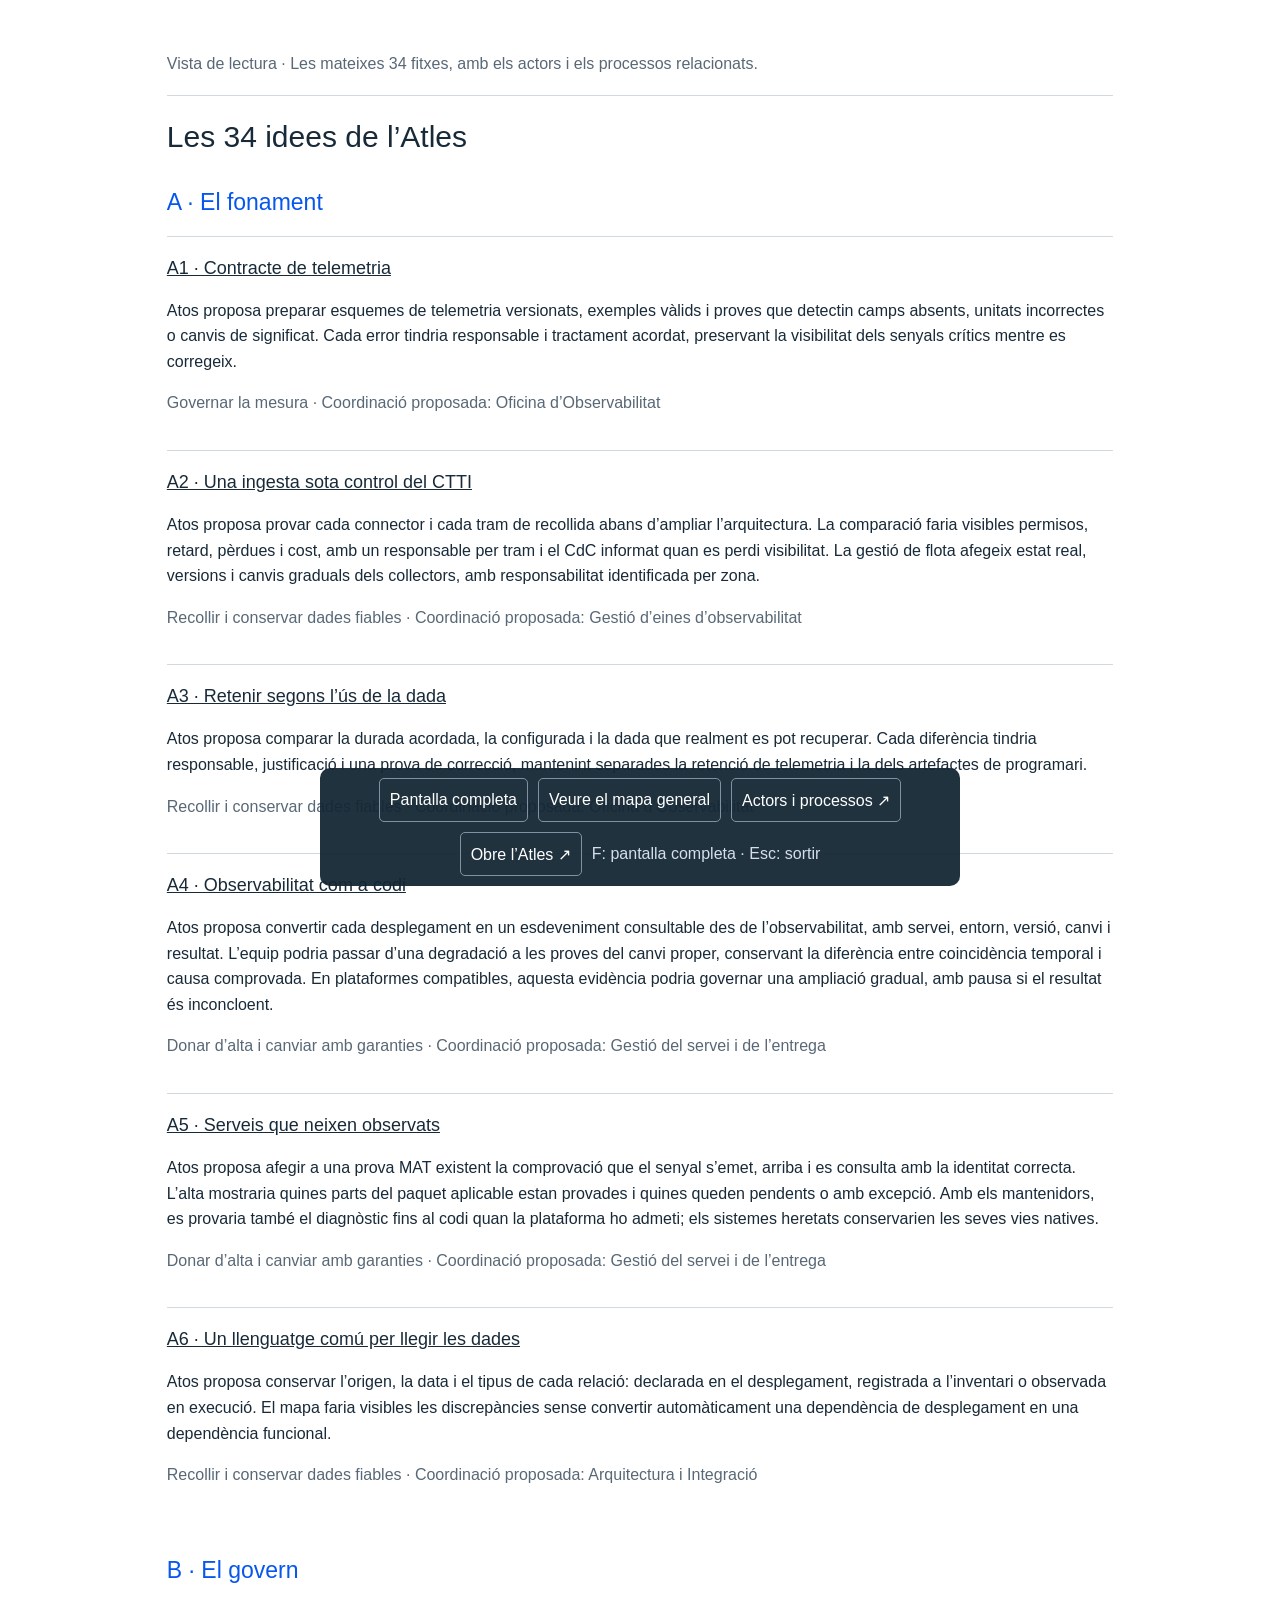
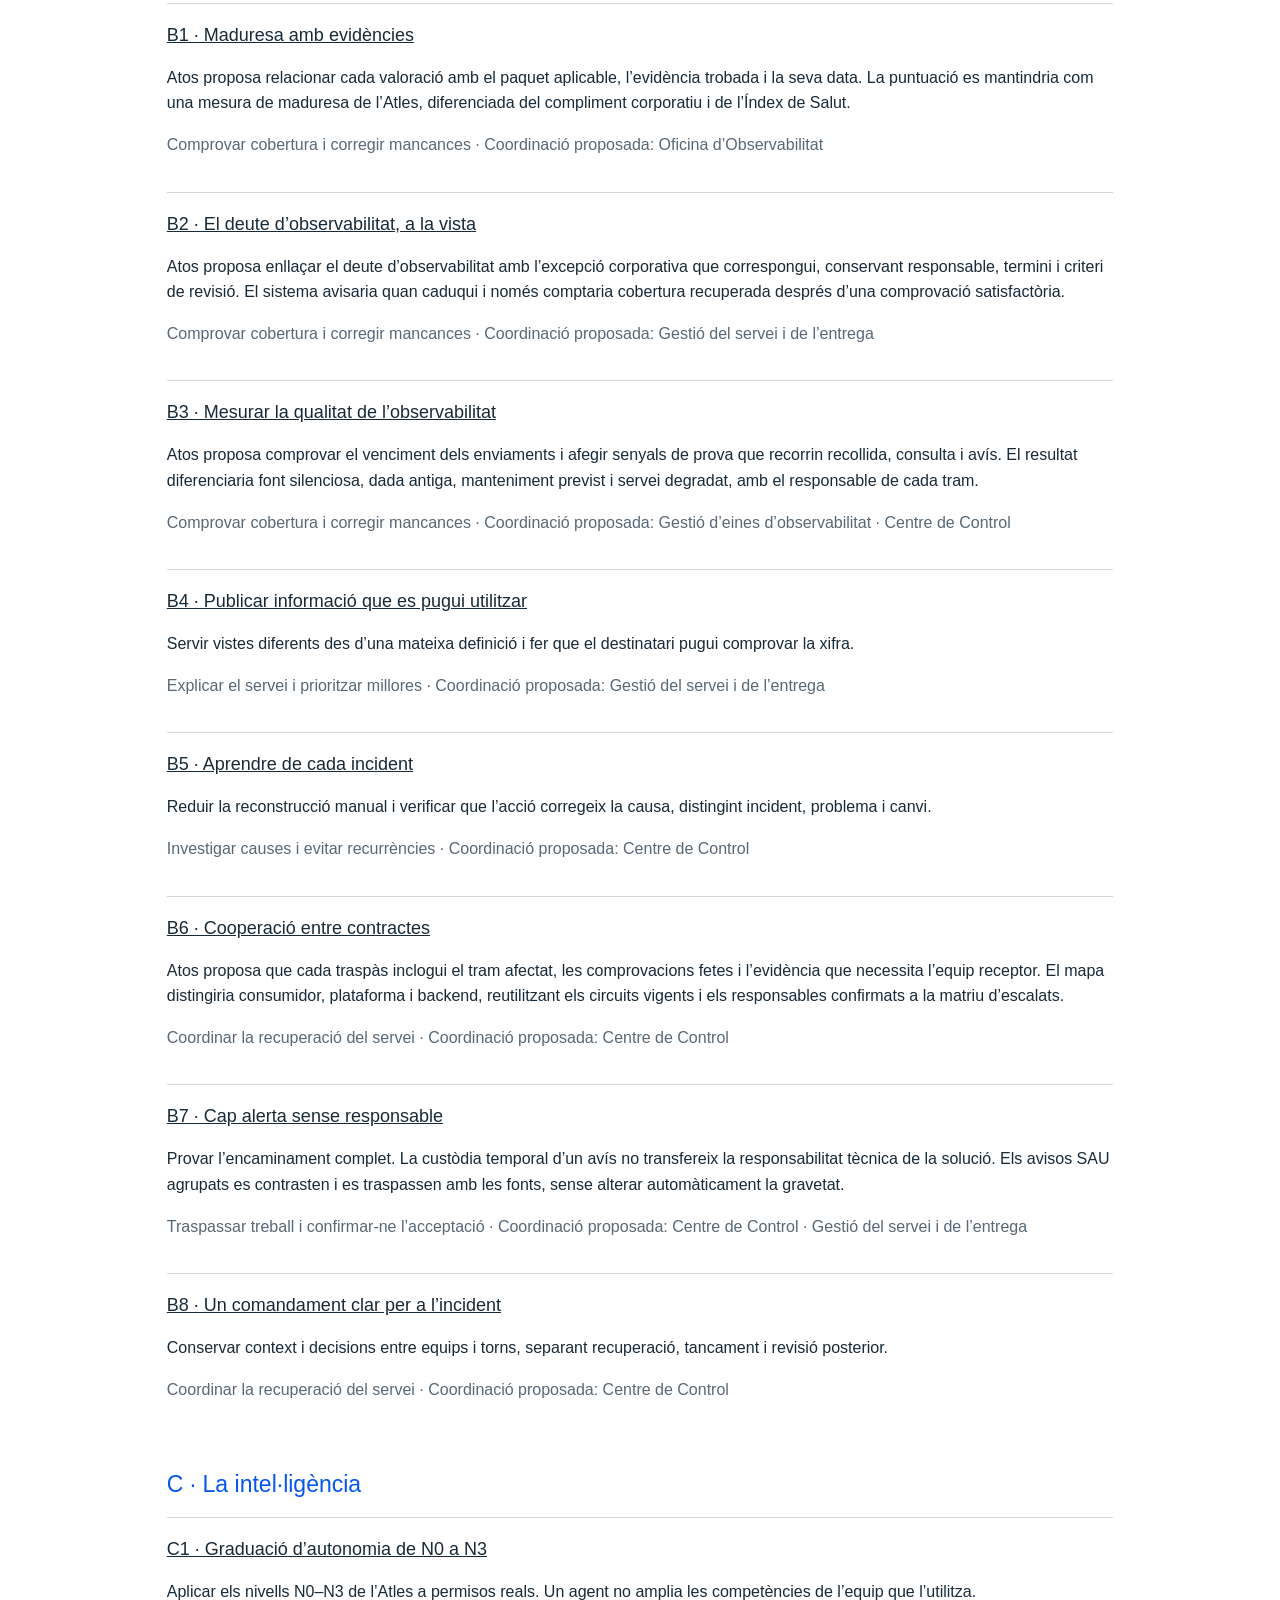
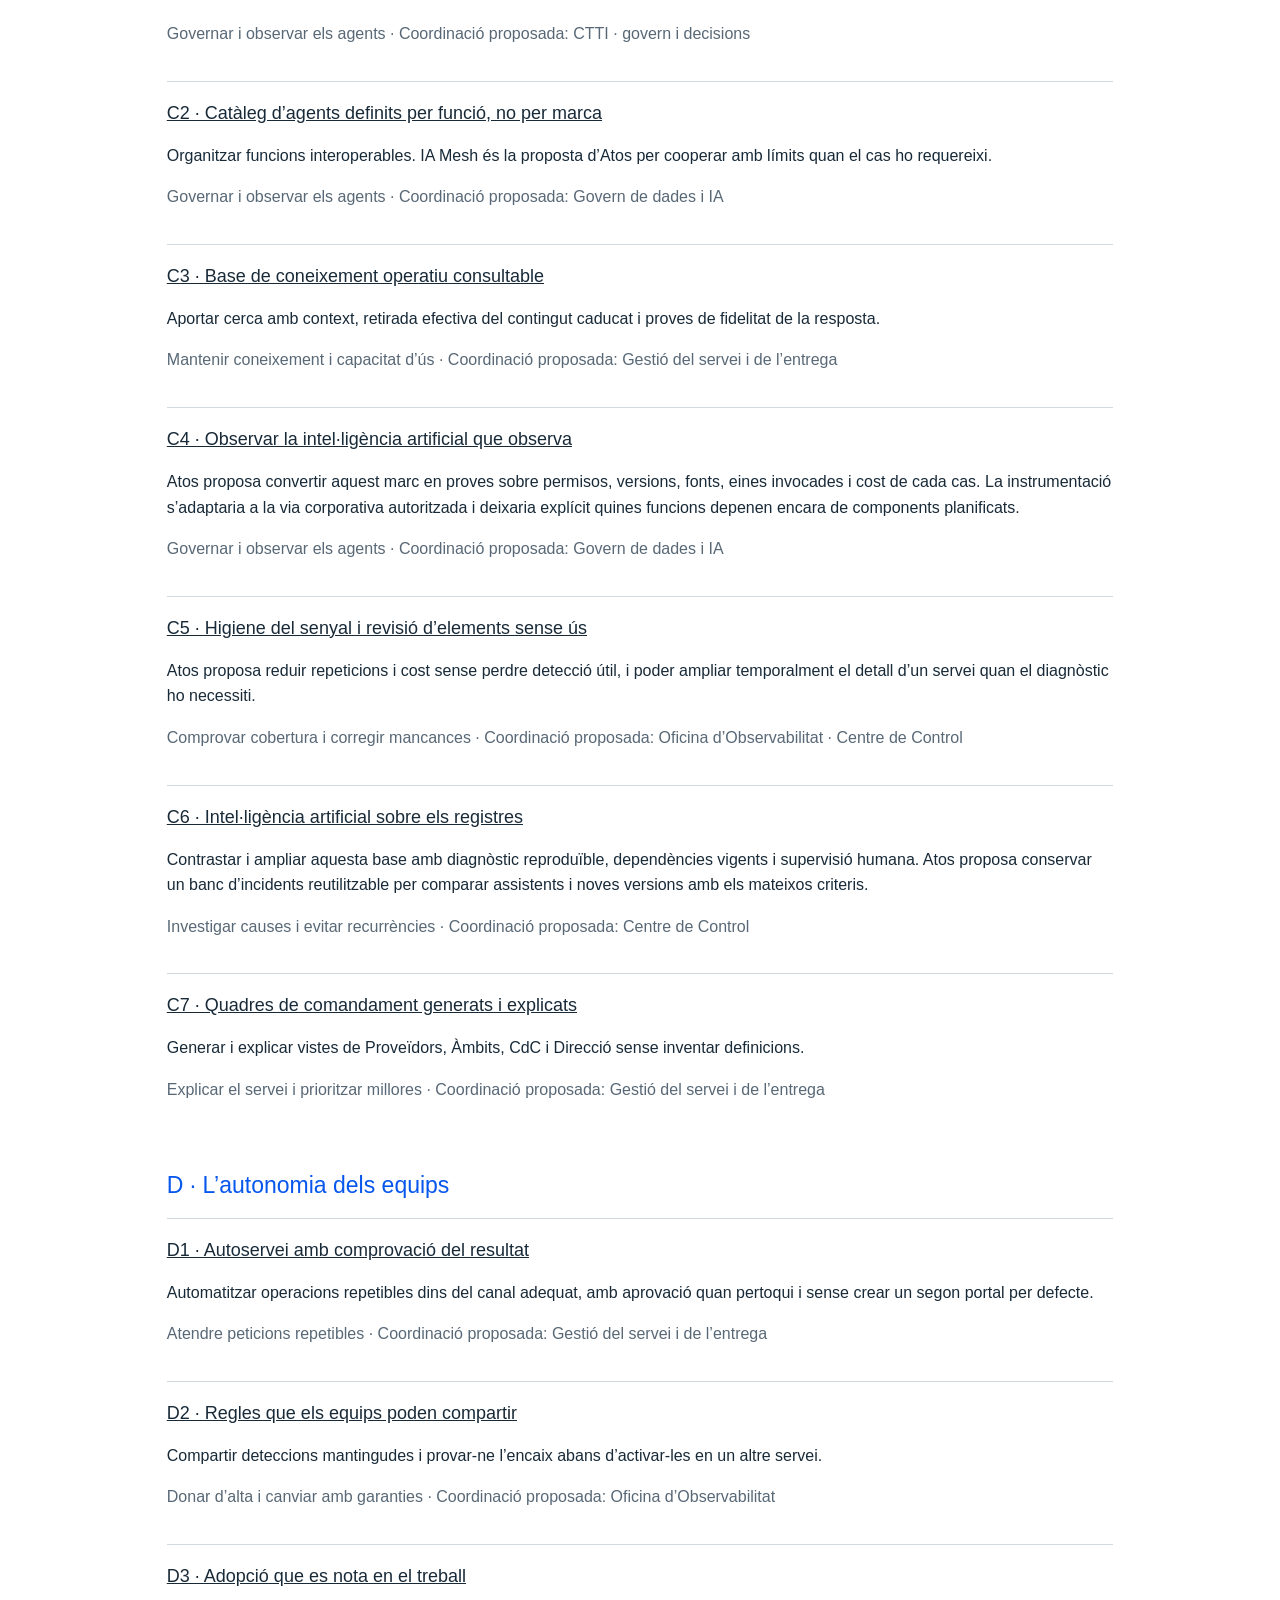
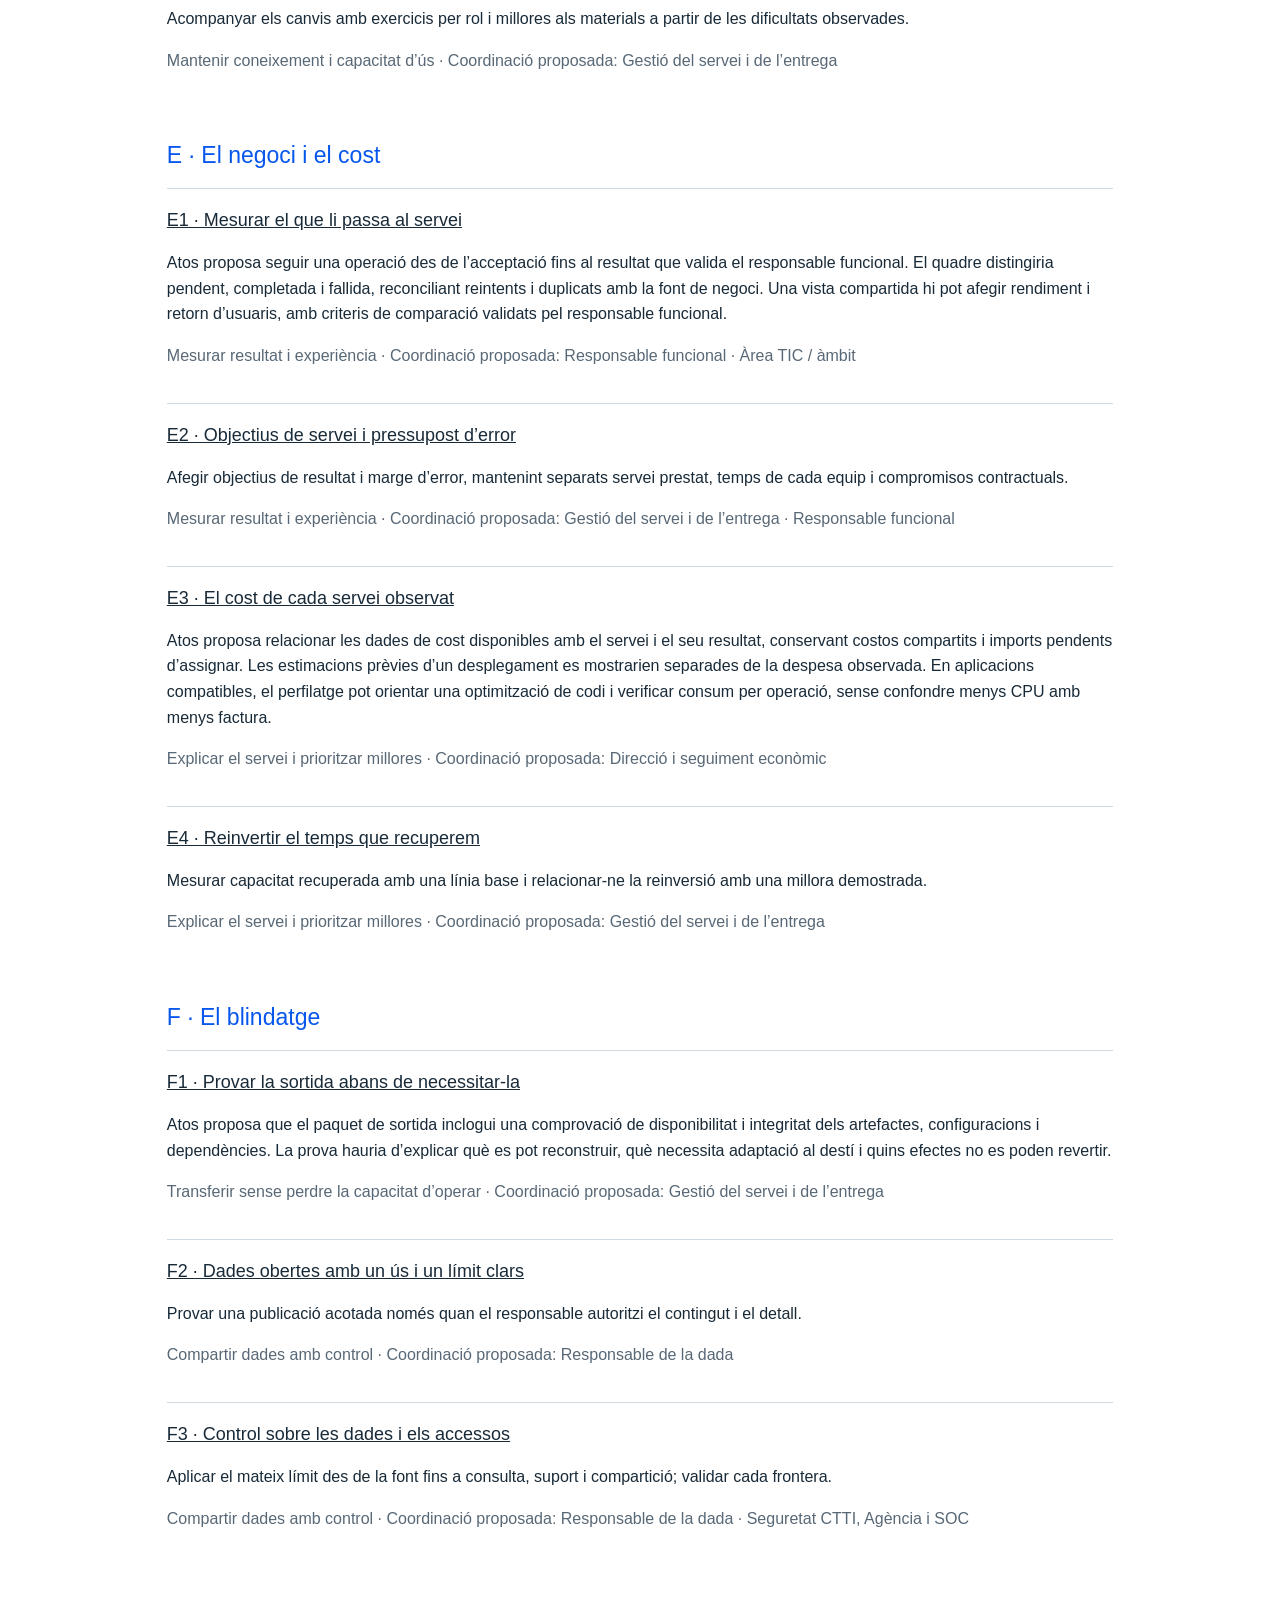
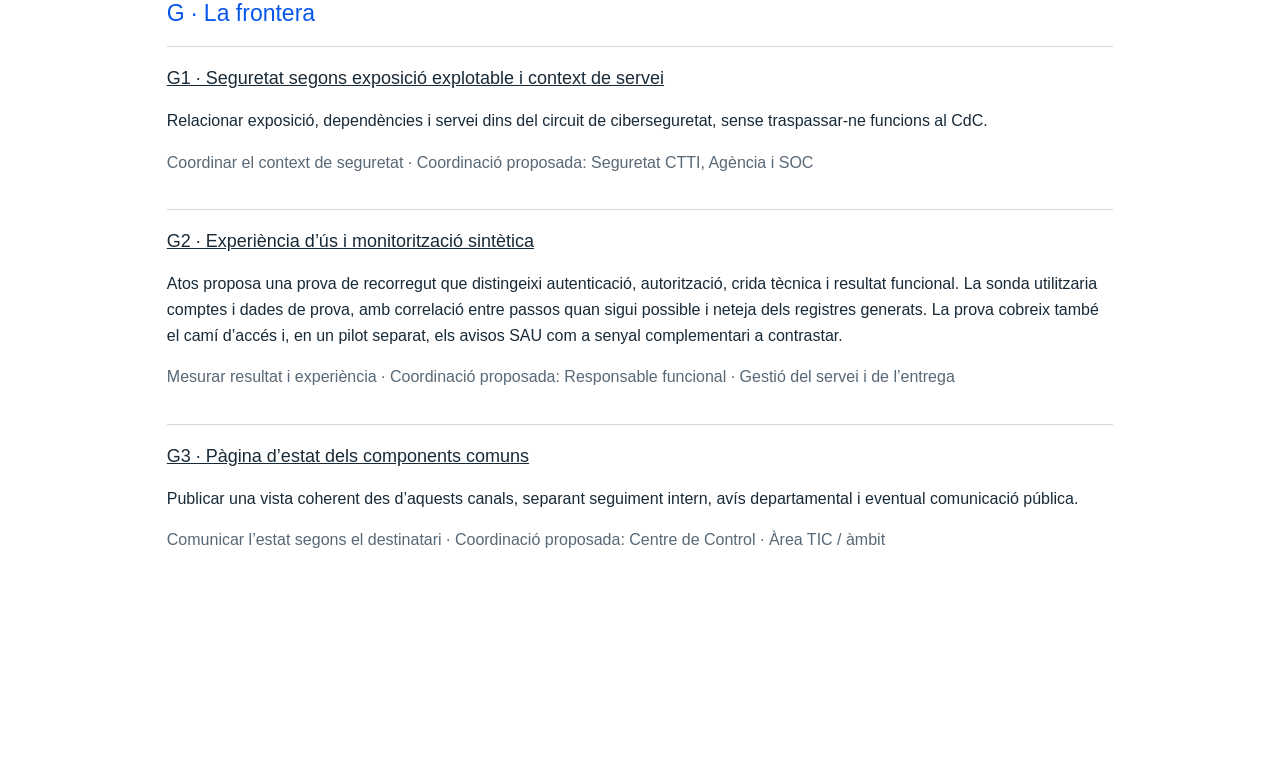
<file: mapa-o11y-atos.html>
<!doctype html><html lang="ca"><head><meta charset="utf-8"><meta name="viewport" content="width=device-width,initial-scale=1"><title>Mapa de l’Atles O11y · Atos per al CTTI</title><link rel="icon" href="favicon.svg?v=20260917-market1" type="image/svg+xml"><link rel="icon" href="favicon.ico?v=20260917-market1" sizes="any"><style>
*{box-sizing:border-box}html,body{margin:0;width:100%;height:100%;overflow:hidden;background:#0d1726;font-family:'Segoe UI',Arial,sans-serif}main{height:100vh;display:flex;align-items:center;justify-content:center}svg{display:block;width:min(100vw,calc(100vh * 16 / 9));height:auto;max-height:100vh}svg a{cursor:pointer}svg a:hover text{fill:#0757ed}nav{position:fixed;bottom:14px;left:50%;transform:translateX(-50%);display:flex;gap:10px;align-items:center;background:#142634f0;color:white;padding:10px 14px;border-radius:10px;opacity:0;transition:opacity .15s}nav:hover,nav:focus-within,body.show-controls nav{opacity:1}button,nav a{font:16px 'Segoe UI',sans-serif;background:transparent;color:white;border:1px solid #8390a3;border-radius:5px;padding:7px 10px;text-decoration:none;cursor:pointer}.help{font-size:16px;color:#d6deec}@media print{nav{display:none}body{background:white}main{height:auto}}

:focus-visible{outline:3px solid #85baff;outline-offset:4px}
button,nav a{min-height:44px;display:inline-flex;align-items:center}
.mobile-map-note{display:none}
#map-list{background:white;color:#182a38;max-width:1100px;margin:0 auto;padding:35px 6vw 130px}
#map-list h1{font-size:30px;font-weight:500}#map-list h2{font-size:23px;font-weight:500;color:#0757ed;margin-top:35px}
#map-list article{border-top:1px solid #cfd9df;padding:18px 0}#map-list a{color:#182a38;font-size:18px;line-height:1.5}
#map-list p{font-size:16px;line-height:1.6}#map-list .map-role{font-size:16px;color:#586876}
body.list-open{overflow:auto;height:auto;background:white}body.list-open main{display:none}body.list-open .mobile-map-note{display:none}
@media(pointer:coarse){nav{opacity:1}}
@media(max-width:760px){nav{width:calc(100vw - 24px);flex-wrap:wrap;justify-content:center;opacity:1;bottom:12px}.help{display:none}nav a,nav button{font-size:16px;padding:8px}.mobile-map-note{display:block;position:fixed;top:18px;left:6vw;right:6vw;color:white;font-size:16px;line-height:1.5;margin:0}.mobile-map-note a{color:white}}
@media(prefers-reduced-motion:reduce){nav{transition:none}}
@media print{.mobile-map-note,#map-list{display:none!important}}

nav{max-width:calc(100vw - 24px);flex-wrap:wrap;justify-content:center}
#map-list{padding-bottom:180px}
.reading-note{color:#586876;border-bottom:1px solid #cfd9df;padding-bottom:18px}
@media(max-width:760px){body.list-open nav{gap:7px}body.list-open nav a,body.list-open nav button{padding:7px 9px}}
</style></head><body><main><svg xmlns="http://www.w3.org/2000/svg" xmlns:xlink="http://www.w3.org/1999/xlink" viewBox="0 0 1920 1080" role="group" aria-labelledby="map-title map-description"><title id="map-title">Atles O11y. Mapa de les 34 idees</title><desc id="map-description">Set conjunts de solucions proposades per Atos per ampliar l’observabilitat del CTTI. Cada idea té un codi, un títol i els conceptes tècnics que la concreten.</desc>
<rect x="0" y="0" width="1920" height="1080" rx="0" fill="#ffffff"/>
<image href="[data-uri]" x="64" y="24" width="77" height="25"/>
<text x="162" y="42" font-family="Segoe UI,Arial,sans-serif" font-style="normal" font-size="22" font-weight="600" fill="#0757ed" text-anchor="start">PER AL CTTI</text>
<text x="61" y="112" font-family="Segoe UI,Arial,sans-serif" font-style="normal" font-size="57" font-weight="400" fill="#182a38" text-anchor="start">Atles</text>
<text x="212" y="112" font-family="Georgia,serif" font-style="italic" font-size="59" font-weight="400" fill="#0757ed" text-anchor="start">d’observabilitat</text>
<text x="1856" y="90" font-family="Segoe UI,Arial,sans-serif" font-style="normal" font-size="25" font-weight="400" fill="#182a38" text-anchor="end">34 idees / 7 conjunts</text>
<text x="1856" y="122" font-family="Segoe UI,Arial,sans-serif" font-style="normal" font-size="22" font-weight="400" fill="#586876" text-anchor="end">Mapa de l’Atles v4 · Octubre 2026</text>
<g id="group-A" class="map-group" data-group="A">
<rect x="64.0" y="169" width="560.0" height="508" fill="transparent" pointer-events="none"/>
<line x1="64.0" y1="169" x2="624.0" y2="169" stroke="#cfd9df" stroke-width="1"/>
<text x="64.0" y="221" font-family="Segoe UI,Arial,sans-serif" font-style="normal" font-size="43" font-weight="300" fill="#0757ed" text-anchor="start">A</text>
<text x="118.0" y="208" font-family="Segoe UI,Arial,sans-serif" font-style="normal" font-size="29" font-weight="400" fill="#182a38" text-anchor="start">El fonament</text>
<text x="118.0" y="235" font-family="Segoe UI,Arial,sans-serif" font-style="normal" font-size="22" font-weight="400" fill="#586876" text-anchor="start">Des de la font fins a la consulta.</text>
<a href="https://mavillier.github.io/o11y-atos-ctti/#card/A1" target="atles-detail" aria-label="A1: Contracte de telemetria">
<text x="64.0" y="277.0" font-family="Segoe UI,Arial,sans-serif" font-style="normal" font-size="22" font-weight="400" fill="#0757ed" text-anchor="start">A1</text>
<text x="113.0" y="277.0" font-family="Segoe UI,Arial,sans-serif" font-style="normal" font-size="22" font-weight="600" fill="#182a38" text-anchor="start">Contracte de telemetria</text>
<text x="113.0" y="303.0" font-family="Segoe UI,Arial,sans-serif" font-style="normal" font-size="22" font-weight="400" fill="#586876" text-anchor="start">Esquemes · convencions · validació</text>
</a>
<a href="https://mavillier.github.io/o11y-atos-ctti/#card/A2" target="atles-detail" aria-label="A2: Ingesta sota control del CTTI">
<text x="64.0" y="345.5" font-family="Segoe UI,Arial,sans-serif" font-style="normal" font-size="22" font-weight="400" fill="#0757ed" text-anchor="start">A2</text>
<text x="113.0" y="345.5" font-family="Segoe UI,Arial,sans-serif" font-style="normal" font-size="22" font-weight="600" fill="#182a38" text-anchor="start">Ingesta sota control del CTTI</text>
<text x="113.0" y="371.5" font-family="Segoe UI,Arial,sans-serif" font-style="normal" font-size="22" font-weight="400" fill="#586876" text-anchor="start">OpenTelemetry Collector · cues · límits</text>
</a>
<a href="https://mavillier.github.io/o11y-atos-ctti/#card/A3" target="atles-detail" aria-label="A3: Retenció segons l’ús">
<text x="64.0" y="414.0" font-family="Segoe UI,Arial,sans-serif" font-style="normal" font-size="22" font-weight="400" fill="#0757ed" text-anchor="start">A3</text>
<text x="113.0" y="414.0" font-family="Segoe UI,Arial,sans-serif" font-style="normal" font-size="22" font-weight="600" fill="#182a38" text-anchor="start">Retenció segons l’ús</text>
<text x="113.0" y="440.0" font-family="Segoe UI,Arial,sans-serif" font-style="normal" font-size="22" font-weight="400" fill="#586876" text-anchor="start">Cicle de vida · agregació · arxiu</text>
</a>
<a href="https://mavillier.github.io/o11y-atos-ctti/#card/A4" target="atles-detail" aria-label="A4: Observabilitat com a codi">
<text x="64.0" y="482.5" font-family="Segoe UI,Arial,sans-serif" font-style="normal" font-size="22" font-weight="400" fill="#0757ed" text-anchor="start">A4</text>
<text x="113.0" y="482.5" font-family="Segoe UI,Arial,sans-serif" font-style="normal" font-size="22" font-weight="600" fill="#182a38" text-anchor="start">Observabilitat com a codi</text>
<text x="113.0" y="508.5" font-family="Segoe UI,Arial,sans-serif" font-style="normal" font-size="22" font-weight="400" fill="#586876" text-anchor="start">Versions · proves · canvi · recuperació</text>
</a>
<a href="https://mavillier.github.io/o11y-atos-ctti/#card/A5" target="atles-detail" aria-label="A5: Serveis que neixen observats">
<text x="64.0" y="551.0" font-family="Segoe UI,Arial,sans-serif" font-style="normal" font-size="22" font-weight="400" fill="#0757ed" text-anchor="start">A5</text>
<text x="113.0" y="551.0" font-family="Segoe UI,Arial,sans-serif" font-style="normal" font-size="22" font-weight="600" fill="#182a38" text-anchor="start">Serveis que neixen observats</text>
<text x="113.0" y="577.0" font-family="Segoe UI,Arial,sans-serif" font-style="normal" font-size="22" font-weight="400" fill="#586876" text-anchor="start">Plantilles · OpenTelemetry · proves d’alta</text>
</a>
<a href="https://mavillier.github.io/o11y-atos-ctti/#card/A6" target="atles-detail" aria-label="A6: Un llenguatge comú">
<text x="64.0" y="619.5" font-family="Segoe UI,Arial,sans-serif" font-style="normal" font-size="22" font-weight="400" fill="#0757ed" text-anchor="start">A6</text>
<text x="113.0" y="619.5" font-family="Segoe UI,Arial,sans-serif" font-style="normal" font-size="22" font-weight="600" fill="#182a38" text-anchor="start">Un llenguatge comú</text>
<text x="113.0" y="645.5" font-family="Segoe UI,Arial,sans-serif" font-style="normal" font-size="22" font-weight="400" fill="#586876" text-anchor="start">Catàleg semàntic · consulta federada</text>
</a>
</g>
<g id="group-B" class="map-group" data-group="B">
<rect x="680.0" y="169" width="560.0" height="508" fill="transparent" pointer-events="none"/>
<line x1="680.0" y1="169" x2="1240.0" y2="169" stroke="#cfd9df" stroke-width="1"/>
<text x="680.0" y="221" font-family="Segoe UI,Arial,sans-serif" font-style="normal" font-size="43" font-weight="300" fill="#2446a5" text-anchor="start">B</text>
<text x="734.0" y="208" font-family="Segoe UI,Arial,sans-serif" font-style="normal" font-size="29" font-weight="400" fill="#182a38" text-anchor="start">El govern</text>
<text x="734.0" y="235" font-family="Segoe UI,Arial,sans-serif" font-style="normal" font-size="22" font-weight="400" fill="#586876" text-anchor="start">Responsabilitats i decisions amb proves.</text>
<a href="https://mavillier.github.io/o11y-atos-ctti/#card/B1" target="atles-detail" aria-label="B1: Maduresa amb evidències">
<text x="680.0" y="277.0" font-family="Segoe UI,Arial,sans-serif" font-style="normal" font-size="22" font-weight="400" fill="#2446a5" text-anchor="start">B1</text>
<text x="729.0" y="277.0" font-family="Segoe UI,Arial,sans-serif" font-style="normal" font-size="22" font-weight="600" fill="#182a38" text-anchor="start">Maduresa amb evidències</text>
<text x="729.0" y="303.0" font-family="Segoe UI,Arial,sans-serif" font-style="normal" font-size="22" font-weight="400" fill="#586876" text-anchor="start">Matriu de 5 dominis × 6 dimensions · proves</text>
</a>
<a href="https://mavillier.github.io/o11y-atos-ctti/#card/B2" target="atles-detail" aria-label="B2: El deute, a la vista">
<text x="680.0" y="328.375" font-family="Segoe UI,Arial,sans-serif" font-style="normal" font-size="22" font-weight="400" fill="#2446a5" text-anchor="start">B2</text>
<text x="729.0" y="328.375" font-family="Segoe UI,Arial,sans-serif" font-style="normal" font-size="22" font-weight="600" fill="#182a38" text-anchor="start">El deute, a la vista</text>
<text x="729.0" y="354.375" font-family="Segoe UI,Arial,sans-serif" font-style="normal" font-size="22" font-weight="400" fill="#586876" text-anchor="start">Regles · tasques · prova de tancament</text>
</a>
<a href="https://mavillier.github.io/o11y-atos-ctti/#card/B3" target="atles-detail" aria-label="B3: Observar l’observabilitat">
<text x="680.0" y="379.75" font-family="Segoe UI,Arial,sans-serif" font-style="normal" font-size="22" font-weight="400" fill="#2446a5" text-anchor="start">B3</text>
<text x="729.0" y="379.75" font-family="Segoe UI,Arial,sans-serif" font-style="normal" font-size="22" font-weight="600" fill="#182a38" text-anchor="start">Observar l’observabilitat</text>
<text x="729.0" y="405.75" font-family="Segoe UI,Arial,sans-serif" font-style="normal" font-size="22" font-weight="400" fill="#586876" text-anchor="start">Sondes · senyal absent · recuperació</text>
</a>
<a href="https://mavillier.github.io/o11y-atos-ctti/#card/B4" target="atles-detail" aria-label="B4: Publicar dades útils">
<text x="680.0" y="431.125" font-family="Segoe UI,Arial,sans-serif" font-style="normal" font-size="22" font-weight="400" fill="#2446a5" text-anchor="start">B4</text>
<text x="729.0" y="431.125" font-family="Segoe UI,Arial,sans-serif" font-style="normal" font-size="22" font-weight="600" fill="#182a38" text-anchor="start">Publicar dades útils</text>
<text x="729.0" y="457.125" font-family="Segoe UI,Arial,sans-serif" font-style="normal" font-size="22" font-weight="400" fill="#586876" text-anchor="start">API de dades · qualitat · vistes per perfil</text>
</a>
<a href="https://mavillier.github.io/o11y-atos-ctti/#card/B5" target="atles-detail" aria-label="B5: Aprendre de cada incident">
<text x="680.0" y="482.5" font-family="Segoe UI,Arial,sans-serif" font-style="normal" font-size="22" font-weight="400" fill="#2446a5" text-anchor="start">B5</text>
<text x="729.0" y="482.5" font-family="Segoe UI,Arial,sans-serif" font-style="normal" font-size="22" font-weight="600" fill="#182a38" text-anchor="start">Aprendre de cada incident</text>
<text x="729.0" y="508.5" font-family="Segoe UI,Arial,sans-serif" font-style="normal" font-size="22" font-weight="400" fill="#586876" text-anchor="start">Cronologia · evidències · proves de regressió</text>
</a>
<a href="https://mavillier.github.io/o11y-atos-ctti/#card/B6" target="atles-detail" aria-label="B6: Cooperació entre contractes">
<text x="680.0" y="533.875" font-family="Segoe UI,Arial,sans-serif" font-style="normal" font-size="22" font-weight="400" fill="#2446a5" text-anchor="start">B6</text>
<text x="729.0" y="533.875" font-family="Segoe UI,Arial,sans-serif" font-style="normal" font-size="22" font-weight="600" fill="#182a38" text-anchor="start">Cooperació entre contractes</text>
<text x="729.0" y="559.875" font-family="Segoe UI,Arial,sans-serif" font-style="normal" font-size="22" font-weight="400" fill="#586876" text-anchor="start">API d’incidents · context compartit · permisos</text>
</a>
<a href="https://mavillier.github.io/o11y-atos-ctti/#card/B7" target="atles-detail" aria-label="B7: Cap alerta sense responsable">
<text x="680.0" y="585.25" font-family="Segoe UI,Arial,sans-serif" font-style="normal" font-size="22" font-weight="400" fill="#2446a5" text-anchor="start">B7</text>
<text x="729.0" y="585.25" font-family="Segoe UI,Arial,sans-serif" font-style="normal" font-size="22" font-weight="600" fill="#182a38" text-anchor="start">Cap alerta sense responsable</text>
<text x="729.0" y="611.25" font-family="Segoe UI,Arial,sans-serif" font-style="normal" font-size="22" font-weight="400" fill="#586876" text-anchor="start">Guàrdies · rutes · confirmació de recepció</text>
</a>
<a href="https://mavillier.github.io/o11y-atos-ctti/#card/B8" target="atles-detail" aria-label="B8: Comandament de l’incident">
<text x="680.0" y="636.625" font-family="Segoe UI,Arial,sans-serif" font-style="normal" font-size="22" font-weight="400" fill="#2446a5" text-anchor="start">B8</text>
<text x="729.0" y="636.625" font-family="Segoe UI,Arial,sans-serif" font-style="normal" font-size="22" font-weight="600" fill="#182a38" text-anchor="start">Comandament de l’incident</text>
<text x="729.0" y="662.625" font-family="Segoe UI,Arial,sans-serif" font-style="normal" font-size="22" font-weight="400" fill="#586876" text-anchor="start">Estats · traspassos · cronologia compartida</text>
</a>
</g>
<g id="group-C" class="map-group" data-group="C">
<rect x="1296.0" y="169" width="560.0" height="508" fill="transparent" pointer-events="none"/>
<line x1="1296.0" y1="169" x2="1856.0" y2="169" stroke="#cfd9df" stroke-width="1"/>
<text x="1296.0" y="221" font-family="Segoe UI,Arial,sans-serif" font-style="normal" font-size="43" font-weight="300" fill="#6741ac" text-anchor="start">C</text>
<text x="1350.0" y="208" font-family="Segoe UI,Arial,sans-serif" font-style="normal" font-size="29" font-weight="400" fill="#182a38" text-anchor="start">La intel·ligència</text>
<text x="1350.0" y="235" font-family="Segoe UI,Arial,sans-serif" font-style="normal" font-size="22" font-weight="400" fill="#586876" text-anchor="start">IA útil, amb permisos i supervisió.</text>
<a href="https://mavillier.github.io/o11y-atos-ctti/#card/C1" target="atles-detail" aria-label="C1: Autonomia de N0 a N3">
<text x="1296.0" y="277.0" font-family="Segoe UI,Arial,sans-serif" font-style="normal" font-size="22" font-weight="400" fill="#6741ac" text-anchor="start">C1</text>
<text x="1345.0" y="277.0" font-family="Segoe UI,Arial,sans-serif" font-style="normal" font-size="22" font-weight="600" fill="#182a38" text-anchor="start">Autonomia de N0 a N3</text>
<text x="1345.0" y="303.0" font-family="Segoe UI,Arial,sans-serif" font-style="normal" font-size="22" font-weight="400" fill="#586876" text-anchor="start">Permisos · proves · traça d’accions</text>
</a>
<a href="https://mavillier.github.io/o11y-atos-ctti/#card/C2" target="atles-detail" aria-label="C2: Agents definits per funció">
<text x="1296.0" y="335.7142857142857" font-family="Segoe UI,Arial,sans-serif" font-style="normal" font-size="22" font-weight="400" fill="#6741ac" text-anchor="start">C2</text>
<text x="1345.0" y="335.7142857142857" font-family="Segoe UI,Arial,sans-serif" font-style="normal" font-size="22" font-weight="600" fill="#182a38" text-anchor="start">Agents definits per funció</text>
<text x="1345.0" y="361.7142857142857" font-family="Segoe UI,Arial,sans-serif" font-style="normal" font-size="22" font-weight="400" fill="#586876" text-anchor="start">IA Mesh · MCP/A2A · agents amb permisos</text>
</a>
<a href="https://mavillier.github.io/o11y-atos-ctti/#card/C3" target="atles-detail" aria-label="C3: Coneixement operatiu a mà">
<text x="1296.0" y="394.42857142857144" font-family="Segoe UI,Arial,sans-serif" font-style="normal" font-size="22" font-weight="400" fill="#6741ac" text-anchor="start">C3</text>
<text x="1345.0" y="394.42857142857144" font-family="Segoe UI,Arial,sans-serif" font-style="normal" font-size="22" font-weight="600" fill="#182a38" text-anchor="start">Coneixement operatiu a mà</text>
<text x="1345.0" y="420.42857142857144" font-family="Segoe UI,Arial,sans-serif" font-style="normal" font-size="22" font-weight="400" fill="#586876" text-anchor="start">Cerca híbrida · permisos · respostes amb fonts</text>
</a>
<a href="https://mavillier.github.io/o11y-atos-ctti/#card/C4" target="atles-detail" aria-label="C4: Observar la IA que observa">
<text x="1296.0" y="453.1428571428571" font-family="Segoe UI,Arial,sans-serif" font-style="normal" font-size="22" font-weight="400" fill="#6741ac" text-anchor="start">C4</text>
<text x="1345.0" y="453.1428571428571" font-family="Segoe UI,Arial,sans-serif" font-style="normal" font-size="22" font-weight="600" fill="#182a38" text-anchor="start">Observar la IA que observa</text>
<text x="1345.0" y="479.1428571428571" font-family="Segoe UI,Arial,sans-serif" font-style="normal" font-size="22" font-weight="400" fill="#586876" text-anchor="start">Traces · permisos · avaluació · cost</text>
</a>
<a href="https://mavillier.github.io/o11y-atos-ctti/#card/C5" target="atles-detail" aria-label="C5: Menys soroll, més senyal">
<text x="1296.0" y="511.8571428571429" font-family="Segoe UI,Arial,sans-serif" font-style="normal" font-size="22" font-weight="400" fill="#6741ac" text-anchor="start">C5</text>
<text x="1345.0" y="511.8571428571429" font-family="Segoe UI,Arial,sans-serif" font-style="normal" font-size="22" font-weight="600" fill="#182a38" text-anchor="start">Menys soroll, més senyal</text>
<text x="1345.0" y="537.8571428571429" font-family="Segoe UI,Arial,sans-serif" font-style="normal" font-size="22" font-weight="400" fill="#586876" text-anchor="start">Agrupació · utilitat · proves de cobertura</text>
</a>
<a href="https://mavillier.github.io/o11y-atos-ctti/#card/C6" target="atles-detail" aria-label="C6: IA per investigar incidents">
<text x="1296.0" y="570.5714285714286" font-family="Segoe UI,Arial,sans-serif" font-style="normal" font-size="22" font-weight="400" fill="#6741ac" text-anchor="start">C6</text>
<text x="1345.0" y="570.5714285714286" font-family="Segoe UI,Arial,sans-serif" font-style="normal" font-size="22" font-weight="600" fill="#182a38" text-anchor="start">IA per investigar incidents</text>
<text x="1345.0" y="596.5714285714286" font-family="Segoe UI,Arial,sans-serif" font-style="normal" font-size="22" font-weight="400" fill="#586876" text-anchor="start">Registres · grafs · hipòtesis amb evidències</text>
</a>
<a href="https://mavillier.github.io/o11y-atos-ctti/#card/C7" target="atles-detail" aria-label="C7: Quadres generats i explicats">
<text x="1296.0" y="629.2857142857142" font-family="Segoe UI,Arial,sans-serif" font-style="normal" font-size="22" font-weight="400" fill="#6741ac" text-anchor="start">C7</text>
<text x="1345.0" y="629.2857142857142" font-family="Segoe UI,Arial,sans-serif" font-style="normal" font-size="22" font-weight="600" fill="#182a38" text-anchor="start">Quadres generats i explicats</text>
<text x="1345.0" y="655.2857142857142" font-family="Segoe UI,Arial,sans-serif" font-style="normal" font-size="22" font-weight="400" fill="#586876" text-anchor="start">Semàntica · consultes validades · gràfics</text>
</a>
</g>
<g id="group-D" class="map-group" data-group="D">
<rect x="64.0" y="711" width="419.5" height="306" fill="transparent" pointer-events="none"/>
<line x1="64.0" y1="711" x2="483.5" y2="711" stroke="#cfd9df" stroke-width="1"/>
<text x="64.0" y="763" font-family="Segoe UI,Arial,sans-serif" font-style="normal" font-size="43" font-weight="300" fill="#007873" text-anchor="start">D</text>
<text x="118.0" y="750" font-family="Segoe UI,Arial,sans-serif" font-style="normal" font-size="25" font-weight="400" fill="#182a38" text-anchor="start">L’autonomia dels equips</text>
<text x="118.0" y="777" font-family="Segoe UI,Arial,sans-serif" font-style="normal" font-size="22" font-weight="400" fill="#586876" text-anchor="start">Eines perquè els equips resolguin.</text>
<a href="https://mavillier.github.io/o11y-atos-ctti/#card/D1" target="atles-detail" aria-label="D1: Autoservei amb comprovacions">
<text x="64.0" y="819.0" font-family="Segoe UI,Arial,sans-serif" font-style="normal" font-size="22" font-weight="400" fill="#007873" text-anchor="start">D1</text>
<text x="113.0" y="819.0" font-family="Segoe UI,Arial,sans-serif" font-style="normal" font-size="22" font-weight="600" fill="#182a38" text-anchor="start">Autoservei amb comprovacions</text>
<text x="113.0" y="845.0" font-family="Segoe UI,Arial,sans-serif" font-style="normal" font-size="22" font-weight="400" fill="#586876" text-anchor="start">Portal · permisos · resultat verificat</text>
</a>
<a href="https://mavillier.github.io/o11y-atos-ctti/#card/D2" target="atles-detail" aria-label="D2: Regles que es comparteixen">
<text x="64.0" y="888.6666666666666" font-family="Segoe UI,Arial,sans-serif" font-style="normal" font-size="22" font-weight="400" fill="#007873" text-anchor="start">D2</text>
<text x="113.0" y="888.6666666666666" font-family="Segoe UI,Arial,sans-serif" font-style="normal" font-size="22" font-weight="600" fill="#182a38" text-anchor="start">Regles que es comparteixen</text>
<text x="113.0" y="914.6666666666666" font-family="Segoe UI,Arial,sans-serif" font-style="normal" font-size="22" font-weight="400" fill="#586876" text-anchor="start">Regles · versions · proves · distribució</text>
</a>
<a href="https://mavillier.github.io/o11y-atos-ctti/#card/D3" target="atles-detail" aria-label="D3: Adopció en el treball diari">
<text x="64.0" y="958.3333333333334" font-family="Segoe UI,Arial,sans-serif" font-style="normal" font-size="22" font-weight="400" fill="#007873" text-anchor="start">D3</text>
<text x="113.0" y="958.3333333333334" font-family="Segoe UI,Arial,sans-serif" font-style="normal" font-size="22" font-weight="600" fill="#182a38" text-anchor="start">Adopció en el treball diari</text>
<text x="113.0" y="984.3333333333334" font-family="Segoe UI,Arial,sans-serif" font-style="normal" font-size="22" font-weight="400" fill="#586876" text-anchor="start">Pràctica guiada · eines · ús real</text>
</a>
</g>
<g id="group-E" class="map-group" data-group="E">
<rect x="521.5" y="711" width="419.5" height="306" fill="transparent" pointer-events="none"/>
<line x1="521.5" y1="711" x2="941.0" y2="711" stroke="#cfd9df" stroke-width="1"/>
<text x="521.5" y="763" font-family="Segoe UI,Arial,sans-serif" font-style="normal" font-size="43" font-weight="300" fill="#916313" text-anchor="start">E</text>
<text x="575.5" y="750" font-family="Segoe UI,Arial,sans-serif" font-style="normal" font-size="25" font-weight="400" fill="#182a38" text-anchor="start">El negoci i el cost</text>
<text x="575.5" y="777" font-family="Segoe UI,Arial,sans-serif" font-style="normal" font-size="22" font-weight="400" fill="#586876" text-anchor="start">Servei, fiabilitat i cost.</text>
<a href="https://mavillier.github.io/o11y-atos-ctti/#card/E1" target="atles-detail" aria-label="E1: Mesurar el servei real">
<text x="521.5" y="819.0" font-family="Segoe UI,Arial,sans-serif" font-style="normal" font-size="22" font-weight="400" fill="#916313" text-anchor="start">E1</text>
<text x="570.5" y="819.0" font-family="Segoe UI,Arial,sans-serif" font-style="normal" font-size="22" font-weight="600" fill="#182a38" text-anchor="start">Mesurar el servei real</text>
<text x="570.5" y="845.0" font-family="Segoe UI,Arial,sans-serif" font-style="normal" font-size="22" font-weight="400" fill="#586876" text-anchor="start">Tràmits · resultat · abandonaments</text>
</a>
<a href="https://mavillier.github.io/o11y-atos-ctti/#card/E2" target="atles-detail" aria-label="E2: Fiabilitat amb objectius">
<text x="521.5" y="871.25" font-family="Segoe UI,Arial,sans-serif" font-style="normal" font-size="22" font-weight="400" fill="#916313" text-anchor="start">E2</text>
<text x="570.5" y="871.25" font-family="Segoe UI,Arial,sans-serif" font-style="normal" font-size="22" font-weight="600" fill="#182a38" text-anchor="start">Fiabilitat amb objectius</text>
<text x="570.5" y="897.25" font-family="Segoe UI,Arial,sans-serif" font-style="normal" font-size="22" font-weight="400" fill="#586876" text-anchor="start">Objectius SLO · pressupost d’error</text>
</a>
<a href="https://mavillier.github.io/o11y-atos-ctti/#card/E3" target="atles-detail" aria-label="E3: Cost per servei observat">
<text x="521.5" y="923.5" font-family="Segoe UI,Arial,sans-serif" font-style="normal" font-size="22" font-weight="400" fill="#916313" text-anchor="start">E3</text>
<text x="570.5" y="923.5" font-family="Segoe UI,Arial,sans-serif" font-style="normal" font-size="22" font-weight="600" fill="#182a38" text-anchor="start">Cost per servei observat</text>
<text x="570.5" y="949.5" font-family="Segoe UI,Arial,sans-serif" font-style="normal" font-size="22" font-weight="400" fill="#586876" text-anchor="start">Factura · consum · simulació de costos</text>
</a>
<a href="https://mavillier.github.io/o11y-atos-ctti/#card/E4" target="atles-detail" aria-label="E4: Reinvertir el temps recuperat">
<text x="521.5" y="975.75" font-family="Segoe UI,Arial,sans-serif" font-style="normal" font-size="22" font-weight="400" fill="#916313" text-anchor="start">E4</text>
<text x="570.5" y="975.75" font-family="Segoe UI,Arial,sans-serif" font-style="normal" font-size="22" font-weight="600" fill="#182a38" text-anchor="start">Reinvertir el temps recuperat</text>
<text x="570.5" y="1001.75" font-family="Segoe UI,Arial,sans-serif" font-style="normal" font-size="22" font-weight="400" fill="#586876" text-anchor="start">Tasques repetides · estalvi · millores</text>
</a>
</g>
<g id="group-F" class="map-group" data-group="F">
<rect x="979.0" y="711" width="419.5" height="306" fill="transparent" pointer-events="none"/>
<line x1="979.0" y1="711" x2="1398.5" y2="711" stroke="#cfd9df" stroke-width="1"/>
<text x="979.0" y="763" font-family="Segoe UI,Arial,sans-serif" font-style="normal" font-size="43" font-weight="300" fill="#a05931" text-anchor="start">F</text>
<text x="1033.0" y="750" font-family="Segoe UI,Arial,sans-serif" font-style="normal" font-size="25" font-weight="400" fill="#182a38" text-anchor="start">El blindatge</text>
<text x="1033.0" y="777" font-family="Segoe UI,Arial,sans-serif" font-style="normal" font-size="22" font-weight="400" fill="#586876" text-anchor="start">Control i llibertat de canvi.</text>
<a href="https://mavillier.github.io/o11y-atos-ctti/#card/F1" target="atles-detail" aria-label="F1: Provar la sortida cada any">
<text x="979.0" y="819.0" font-family="Segoe UI,Arial,sans-serif" font-style="normal" font-size="22" font-weight="400" fill="#a05931" text-anchor="start">F1</text>
<text x="1028.0" y="819.0" font-family="Segoe UI,Arial,sans-serif" font-style="normal" font-size="22" font-weight="600" fill="#182a38" text-anchor="start">Provar la sortida cada any</text>
<text x="1028.0" y="845.0" font-family="Segoe UI,Arial,sans-serif" font-style="normal" font-size="22" font-weight="400" fill="#586876" text-anchor="start">Exportació · reconstrucció · proves</text>
</a>
<a href="https://mavillier.github.io/o11y-atos-ctti/#card/F2" target="atles-detail" aria-label="F2: Dades obertes amb límits">
<text x="979.0" y="888.6666666666666" font-family="Segoe UI,Arial,sans-serif" font-style="normal" font-size="22" font-weight="400" fill="#a05931" text-anchor="start">F2</text>
<text x="1028.0" y="888.6666666666666" font-family="Segoe UI,Arial,sans-serif" font-style="normal" font-size="22" font-weight="600" fill="#182a38" text-anchor="start">Dades obertes amb límits</text>
<text x="1028.0" y="914.6666666666666" font-family="Segoe UI,Arial,sans-serif" font-style="normal" font-size="22" font-weight="400" fill="#586876" text-anchor="start">Agregació · revisió · publicació per API</text>
</a>
<a href="https://mavillier.github.io/o11y-atos-ctti/#card/F3" target="atles-detail" aria-label="F3: Control de dades i accessos">
<text x="979.0" y="958.3333333333334" font-family="Segoe UI,Arial,sans-serif" font-style="normal" font-size="22" font-weight="400" fill="#a05931" text-anchor="start">F3</text>
<text x="1028.0" y="958.3333333333334" font-family="Segoe UI,Arial,sans-serif" font-style="normal" font-size="22" font-weight="600" fill="#182a38" text-anchor="start">Control de dades i accessos</text>
<text x="1028.0" y="984.3333333333334" font-family="Segoe UI,Arial,sans-serif" font-style="normal" font-size="22" font-weight="400" fill="#586876" text-anchor="start">Identitat · ubicació · accés · auditoria</text>
</a>
</g>
<g id="group-G" class="map-group" data-group="G">
<rect x="1436.5" y="711" width="419.5" height="306" fill="transparent" pointer-events="none"/>
<line x1="1436.5" y1="711" x2="1856.0" y2="711" stroke="#cfd9df" stroke-width="1"/>
<text x="1436.5" y="763" font-family="Segoe UI,Arial,sans-serif" font-style="normal" font-size="43" font-weight="300" fill="#677a44" text-anchor="start">G</text>
<text x="1490.5" y="750" font-family="Segoe UI,Arial,sans-serif" font-style="normal" font-size="25" font-weight="400" fill="#182a38" text-anchor="start">La frontera</text>
<text x="1490.5" y="777" font-family="Segoe UI,Arial,sans-serif" font-style="normal" font-size="22" font-weight="400" fill="#586876" text-anchor="start">Seguretat, experiència i estat.</text>
<a href="https://mavillier.github.io/o11y-atos-ctti/#card/G1" target="atles-detail" aria-label="G1: Seguretat segons l’exposició">
<text x="1436.5" y="819.0" font-family="Segoe UI,Arial,sans-serif" font-style="normal" font-size="22" font-weight="400" fill="#677a44" text-anchor="start">G1</text>
<text x="1485.5" y="819.0" font-family="Segoe UI,Arial,sans-serif" font-style="normal" font-size="22" font-weight="600" fill="#182a38" text-anchor="start">Seguretat segons l’exposició</text>
<text x="1485.5" y="845.0" font-family="Segoe UI,Arial,sans-serif" font-style="normal" font-size="22" font-weight="400" fill="#586876" text-anchor="start">Exposició · camins d’atac · validació</text>
</a>
<a href="https://mavillier.github.io/o11y-atos-ctti/#card/G2" target="atles-detail" aria-label="G2: L’experiència, a prova">
<text x="1436.5" y="888.6666666666666" font-family="Segoe UI,Arial,sans-serif" font-style="normal" font-size="22" font-weight="400" fill="#677a44" text-anchor="start">G2</text>
<text x="1485.5" y="888.6666666666666" font-family="Segoe UI,Arial,sans-serif" font-style="normal" font-size="22" font-weight="600" fill="#182a38" text-anchor="start">L’experiència, a prova</text>
<text x="1485.5" y="914.6666666666666" font-family="Segoe UI,Arial,sans-serif" font-style="normal" font-size="22" font-weight="400" fill="#586876" text-anchor="start">Proves sintètiques · ús real · traces</text>
</a>
<a href="https://mavillier.github.io/o11y-atos-ctti/#card/G3" target="atles-detail" aria-label="G3: Estat dels components comuns">
<text x="1436.5" y="958.3333333333334" font-family="Segoe UI,Arial,sans-serif" font-style="normal" font-size="22" font-weight="400" fill="#677a44" text-anchor="start">G3</text>
<text x="1485.5" y="958.3333333333334" font-family="Segoe UI,Arial,sans-serif" font-style="normal" font-size="22" font-weight="600" fill="#182a38" text-anchor="start">Estat dels components comuns</text>
<text x="1485.5" y="984.3333333333334" font-family="Segoe UI,Arial,sans-serif" font-style="normal" font-size="22" font-weight="400" fill="#586876" text-anchor="start">API d’estat · historial · subscripcions</text>
</a>
</g>
<line x1="64" y1="1034" x2="1856" y2="1034" stroke="#cfd9df" stroke-width="1"/>
<text x="64" y="1062" font-family="Segoe UI,Arial,sans-serif" font-style="normal" font-size="22" font-weight="400" fill="#586876" text-anchor="start">Solucions d’Atos per ampliar l’observabilitat del CTTI</text>
<text x="1856" y="1062" font-family="Segoe UI,Arial,sans-serif" font-style="normal" font-size="22" font-weight="400" fill="#0757ed" text-anchor="end">mavillier.github.io/o11y-atos-ctti</text>
</svg></main>
<p class="mobile-map-note">Mapa 16:9 per projectar. Per llegir-lo en una pantalla petita, <a href="#llista" data-list-toggle>obre la llista de fitxes</a>.</p>
<section id="map-list" hidden aria-label="Llista de les 34 fitxes"></section>
<nav aria-label="Controls de projecció"><button id="fullscreen">Pantalla completa</button><button id="list-toggle" data-list-toggle aria-controls="map-list" aria-expanded="false">Llista de fitxes</button><a href="./#context/actors" target="atles-detail">Actors i processos ↗</a><a href="./#atlas" target="atles-detail">Obre l’Atles ↗</a><span class="help">F: pantalla completa · Esc: sortir</span></nav>
<script src="data.js?v=20260917-market1"></script><script src="model.js?v=20260917-market1"></script><script>
let timer;
const reveal=()=>{document.body.classList.add('show-controls');clearTimeout(timer);if(!matchMedia('(pointer:coarse)').matches)timer=setTimeout(()=>{if(!document.querySelector('nav').contains(document.activeElement))document.body.classList.remove('show-controls')},2500)};
async function fullscreen(){try{if(!document.fullscreenElement)await document.documentElement.requestFullscreen();else await document.exitFullscreen()}catch{reveal()}}
document.querySelector('#fullscreen').addEventListener('click',fullscreen);
document.addEventListener('keydown',e=>{reveal();if(e.key.toLowerCase()==='f'&&!e.ctrlKey&&!e.metaKey&&!/INPUT|TEXTAREA/.test(e.target.tagName)){e.preventDefault();fullscreen()}});
document.addEventListener('mousemove',reveal);document.addEventListener('pointerdown',reveal);document.addEventListener('focusin',reveal);
const roles=Object.fromEntries(window.ATLES_MODEL.roles.map(r=>[r.id,r.name]));
const fits=Object.fromEntries(window.ATLES_MODEL.cards.map(c=>[c.id,c]));
const processes=Object.fromEntries(window.ATLES_MODEL.processes.map(p=>[p.id,p.name]));
const groups={A:'El fonament',B:'El govern',C:'La intel·ligència',D:'L’autonomia dels equips',E:'El negoci i el cost',F:'El blindatge',G:'La frontera'};
const list=document.querySelector('#map-list');const h1=document.createElement('h1');h1.textContent='Les 34 idees de l’Atles';h1.tabIndex=-1;list.append(h1);
for(const [id,name] of Object.entries(groups)){
const section=document.createElement('section'),title=document.createElement('h2');title.textContent=id+' · '+name;section.append(title);
for(const c of window.ATLES_DATA.cards.filter(c=>c.id[0]===id)){
const a=fits[c.id],article=document.createElement('article'),link=document.createElement('a'),body=document.createElement('p'),meta=document.createElement('p');link.href='./#card/'+c.id;link.target='atles-detail';link.textContent=c.id+' · '+c.title;body.textContent=a.contribution;meta.className='map-role';meta.textContent=processes[a.processId]+' · Coordinació proposada: '+a.coordinator.map(id=>roles[id]).join(' · ');article.append(link,body,meta);section.append(article);
const svgLink=document.querySelector('svg a[href$="/\#card/'+c.id+'"]');if(svgLink){svgLink.setAttribute('href','./#card/'+c.id);svgLink.setAttribute('aria-label',c.id+': '+c.title+'. '+processes[a.processId]);const tip=document.createElementNS('http://www.w3.org/2000/svg','title');tip.textContent=a.baseCtti+' '+a.contribution;svgLink.prepend(tip);}
}list.append(section);}
let explicitView=false;
function setList(open,focus=false){
 list.hidden=!open;document.body.classList.toggle('list-open',open);
 const button=document.querySelector('#list-toggle');button.textContent=open?'Veure el mapa general':'Llista de fitxes';button.setAttribute('aria-expanded',String(open));
 if(focus){if(open){window.scrollTo(0,0);h1.focus()}else button.focus();}
}
function toggleList(e){e.preventDefault();explicitView=true;setList(list.hidden,true);reveal();}
const readingNote=document.createElement('p');readingNote.className='reading-note';readingNote.textContent='Vista de lectura · Les mateixes 34 fitxes, amb els actors i els processos relacionats.';h1.before(readingNote);
function fitReadingView(){if(!explicitView){const scale=Math.min(innerWidth/1920,innerHeight/1080);setList(22*scale<16);}}
document.querySelectorAll('[data-list-toggle]').forEach(b=>b.addEventListener('click',toggleList));
window.addEventListener('resize',fitReadingView);document.addEventListener('fullscreenchange',fitReadingView);fitReadingView();reveal();
</script><script src="analytics.js?v=20260917-market1"></script></body></html>
</file>
